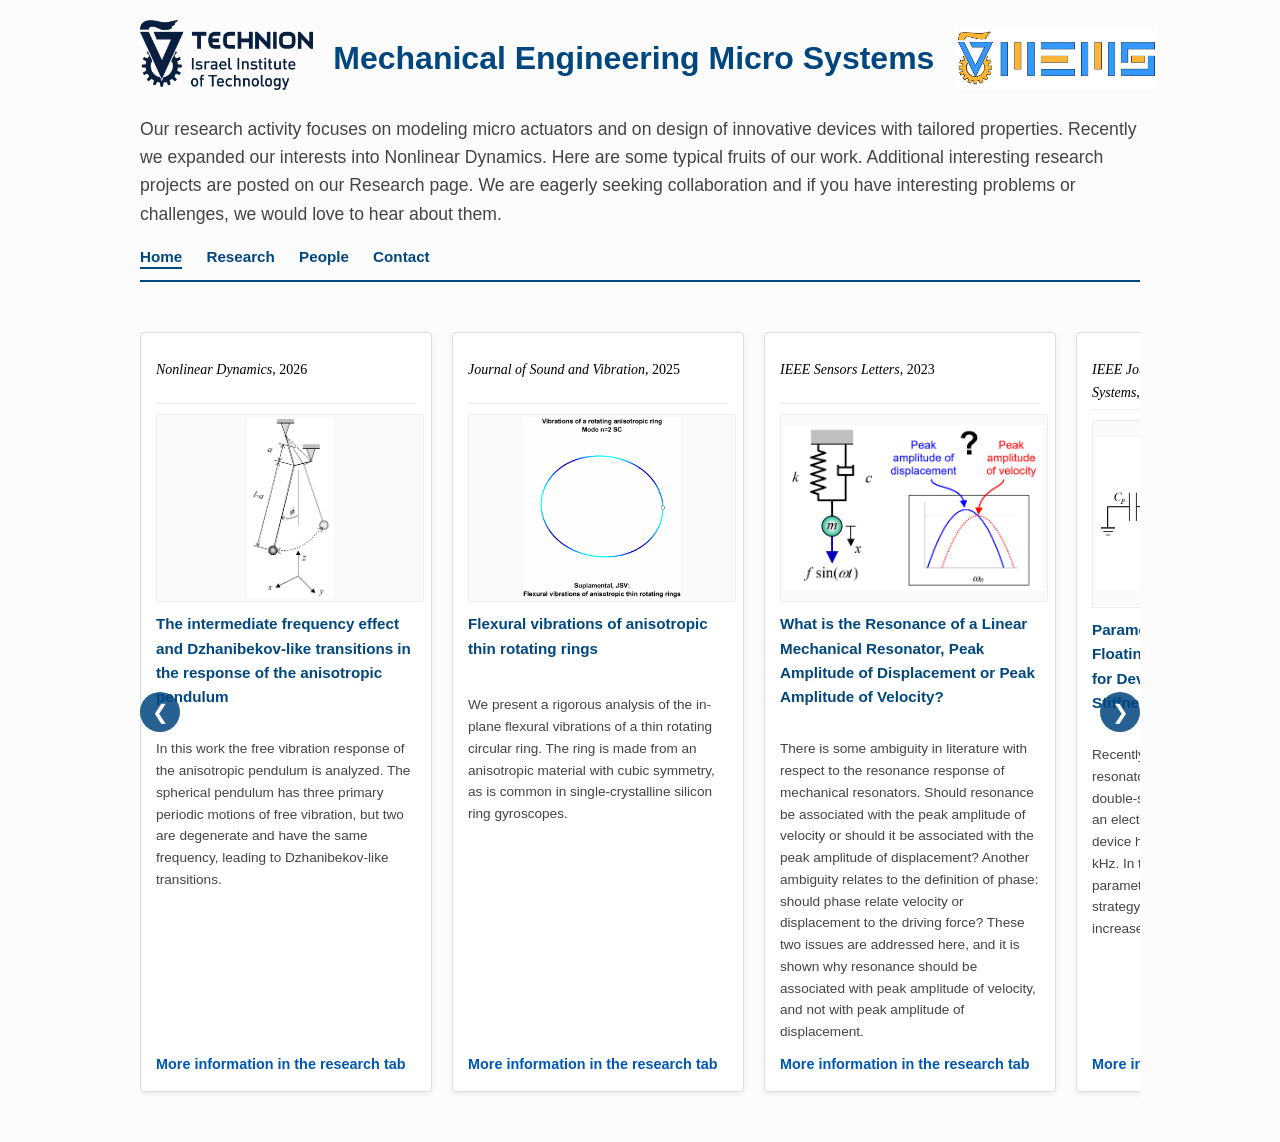
<file: index.html>
<!DOCTYPE html>
<html lang="en">
<head>
    <meta charset="UTF-8">
    <meta name="viewport" content="width=device-width, initial-scale=1.0">
    <title>Mechanical Engineering Micro Systems - Technion</title>
    <style>
        body { 
            font-family: Arial, Helvetica, sans-serif; 
            line-height: 1.6; 
            color: #333;
            max-width: 1000px; 
            margin: 0 auto; 
            padding: 20px; 
            background-color: #fcfcfc;
        }
        header {
            margin-bottom: 40px;
            border-bottom: 2px solid #00467f;
            padding-bottom: 10px;
        }
        h1 {
            color: #00467f;
            margin-bottom: 5px;
        }
        .intro-text {
            font-size: 1.1em;
            color: #444;
        }
        nav {
            margin-top: 10px;
            font-size: 0.95em;
        }
        nav a {
            color: #00467f;
            text-decoration: none;
            margin-right: 20px;
            font-weight: bold;
        }
        nav a:hover {
            text-decoration: underline;
        }
        nav a.active {
            border-bottom: 2px solid #00467f;
            padding-bottom: 2px;
        }
        /* Horizontal scroll row */
        .scroll-wrapper {
            position: relative;
            margin: 20px 0;
        }
        .scroll-container {
            display: flex;
            flex-direction: row;
            overflow-x: auto;
            gap: 20px;
            padding: 10px 50px;
            scroll-snap-type: x mandatory;
            scroll-behavior: smooth;
            scrollbar-width: none;
            -ms-overflow-style: none;
        }
        .scroll-container::-webkit-scrollbar {
            display: none;
        }
        .scroll-arrow {
            position: absolute;
            top: 50%;
            transform: translateY(-50%);
            background: rgba(0, 70, 127, 0.85);
            color: white;
            border: none;
            width: 40px;
            height: 40px;
            border-radius: 50%;
            cursor: pointer;
            z-index: 10;
            font-size: 20px;
            transition: background 0.2s;
        }
        .scroll-arrow:hover { background: rgba(0, 70, 127, 1); }
        .scroll-arrow.left  { left: 0; }
        .scroll-arrow.right { right: 0; }

        /* Vertical rectangle cards */
        .sub-window {
            flex: 0 0 260px;
            width: 260px;
            border: 1.5px solid #ddd;
            border-radius: 4px;
            padding: 15px;
            background: #fff;
            box-shadow: 0 2px 6px rgba(0,0,0,0.07);
            scroll-snap-align: start;
            display: flex;
            flex-direction: column;
        }
        .sub-window h2 {
            color: #000;
            font-family: 'Times New Roman', Times, serif;
            font-size: 14px;
            text-transform: none;
            font-weight: normal;
            border-bottom: 1px solid #eee;
            margin-bottom: 10px;
            padding-bottom: 5px;
            min-height: 2.8em;
        }
        .sub-window .content-wrapper {
            display: flex;
            flex-direction: column;
            flex: 1;
            gap: 10px;
        }
        .sub-window img {
            width: 100%;
            height: 180px;
            object-fit: contain;
            border: 1px solid #eee;
            background: #fafafa;
            padding: 3px;
        }
        .sub-window .text-content {
            display: flex;
            flex-direction: column;
            flex: 1;
        }
        .sub-window h3 {
            color: #00467f;
            margin-top: 0;
            font-size: 0.95em;
            min-height: 3.5em;
        }
        .sub-window p {
            color: #444;
            font-size: 0.85em;
            flex: 1;
            margin-bottom: 10px;
        }
        .read-more {
            display: inline-block;
            color: #0056b3;
            text-decoration: none;
            font-weight: bold;
            font-size: 0.9em;
            margin-top: auto;
        }
        .read-more:hover {
            text-decoration: underline;
            color: #003d82;
        }
    </style>
</head>
<body>

    <header>
        <div style="display:flex; align-items:center; justify-content:space-between; margin-bottom:5px;">
            <a href="https://www.technion.ac.il/en/" target="_blank" rel="noopener"><img src="Images/Eng_Hor_Blue.png" alt="Technion Logo" style="height:70px; width:auto;"></a>
            <h1 style="margin:0; color:#00467f; text-align:center; flex:1; padding:0 20px; white-space:nowrap;">Mechanical Engineering Micro Systems</h1>
            <img src="Images/MEMS_logo.png" alt="MEMS Lab Logo" style="height:60px; width:auto;">
        </div>
        <p class="intro-text">Our research activity focuses on modeling micro actuators and on design of innovative devices with tailored properties. Recently we expanded our interests into Nonlinear Dynamics. Here are some typical fruits of our work. Additional interesting research projects are posted on our Research page. We are eagerly seeking collaboration and if you have interesting problems or challenges, we would love to hear about them.</p>
        <nav>
            <a href="index.html" class="active">Home</a>
            <a href="research.html">Research</a>
            <a href="people.html">People</a>
            <a href="contact.html">Contact</a>
        </nav>
    </header>

    <div class="content">
        <div class="scroll-wrapper">
            <button class="scroll-arrow left"  onclick="document.getElementById('sc').scrollBy({left:-300,behavior:'smooth'})">&#10094;</button>
            <button class="scroll-arrow right" onclick="document.getElementById('sc').scrollBy({left:300,behavior:'smooth'})">&#10095;</button>
            <div class="scroll-container" id="sc">

        <!-- Paper 1 (newest) -->
        <div class="sub-window">
            <h2><em>Nonlinear Dynamics</em>, 2026</h2>
            <div class="content-wrapper">
                <img src="Images/Anisotropic pendulum.png" alt="Anisotropic pendulum image">
                <div class="text-content">
                    <h3>The intermediate frequency effect and Dzhanibekov-like transitions in the response of the anisotropic pendulum</h3>
                    <p>In this work the free vibration response of the anisotropic pendulum is analyzed. The spherical pendulum has three primary periodic motions of free vibration, but two are degenerate and have the same frequency, leading to Dzhanibekov-like transitions.</p>
                    <span class="read-more">More information in the research tab</span>
                </div>
            </div>
        </div>

        <!-- Paper 3 -->
        <div class="sub-window">
            <h2><em>Journal of Sound and Vibration</em>, 2025</h2>
            <div class="content-wrapper">
                <img src="Images/Rotating_anisotropic_rings.gif" alt="Flexural vibrations image">
                <div class="text-content">
                    <h3>Flexural vibrations of anisotropic thin rotating rings</h3>
                    <p>We present a rigorous analysis of the in-plane flexural vibrations of a thin rotating circular ring. The ring is made from an anisotropic material with cubic symmetry, as is common in single-crystalline silicon ring gyroscopes.</p>
                    <span class="read-more">More information in the research tab</span>
                </div>
            </div>
        </div>

        <!-- Paper 4 -->
        <div class="sub-window">
            <h2><em>IEEE Sensors Letters</em>, 2023</h2>
            <div class="content-wrapper">
                <img src="Images/Resonanca.PNG" alt="Resonance of a Linear Mechanical Resonator image">
                <div class="text-content">
                    <h3>What is the Resonance of a Linear Mechanical Resonator, Peak Amplitude of Displacement or Peak Amplitude of Velocity?</h3>
                    <p>There is some ambiguity in literature with respect to the resonance response of mechanical resonators. Should resonance be associated with the peak amplitude of velocity or should it be associated with the peak amplitude of displacement? Another ambiguity relates to the definition of phase: should phase relate velocity or displacement to the driving force? These two issues are addressed here, and it is shown why resonance should be associated with peak amplitude of velocity, and not with peak amplitude of displacement.</p>
                    <span class="read-more">More information in the research tab</span>
                </div>
            </div>
        </div>

        <!-- Paper 6 -->
        <div class="sub-window">
            <h2><em>IEEE Journal of Microelectromechanical Systems</em>, 2021</h2>
            <div class="content-wrapper">
                <img src="Images/Float.png" alt="Parametric Resonators With a Floating Rotor image">
                <div class="text-content">
                    <h3>Parametric Resonators With a Floating Rotor: Sensing Strategy for Devices With an Increased Stiffness and Compact Design</h3>
                    <p>Recently we presented a parametric resonator which is constructed from a double-sided comb-drive transducer with an electrostatically ﬂoating rotor. That device had a natural frequency of ~2.3 kHz. In the present study we present a parametric resonator utilizing a sensing strategy suited for devices with an increased stiffness and compact design.</p>
                    <span class="read-more">More information in the research tab</span>
                </div>
            </div>
        </div>

        <!-- Paper 7 -->
        <div class="sub-window">
            <h2><em>IEEE MEMS-2017</em> Conference, 2017</h2>
            <div class="content-wrapper">
                <img src="Images/Twisting beam.png" alt="A Piezoelectric Twisting Beam">
                <div class="text-content">
                    <h3>A Piezoelectric Twisting Beam</h3>
                    <p>We demonstrated, for the first time ever, a piezoelectric beam actuator that responds in pure twist. The actuator is constructed from bulk PZT (following the work of Don DeVoe), and interdigitated electrodes that are rotated at 45º relative to the beam axis, are used for both poling and driving.</p>
                    <span class="read-more">More information in the research tab</span>
                </div>
            </div>
        </div>


            </div><!-- end scroll-container -->
        </div><!-- end scroll-wrapper -->
    </div>

</body>
</html>
</file>
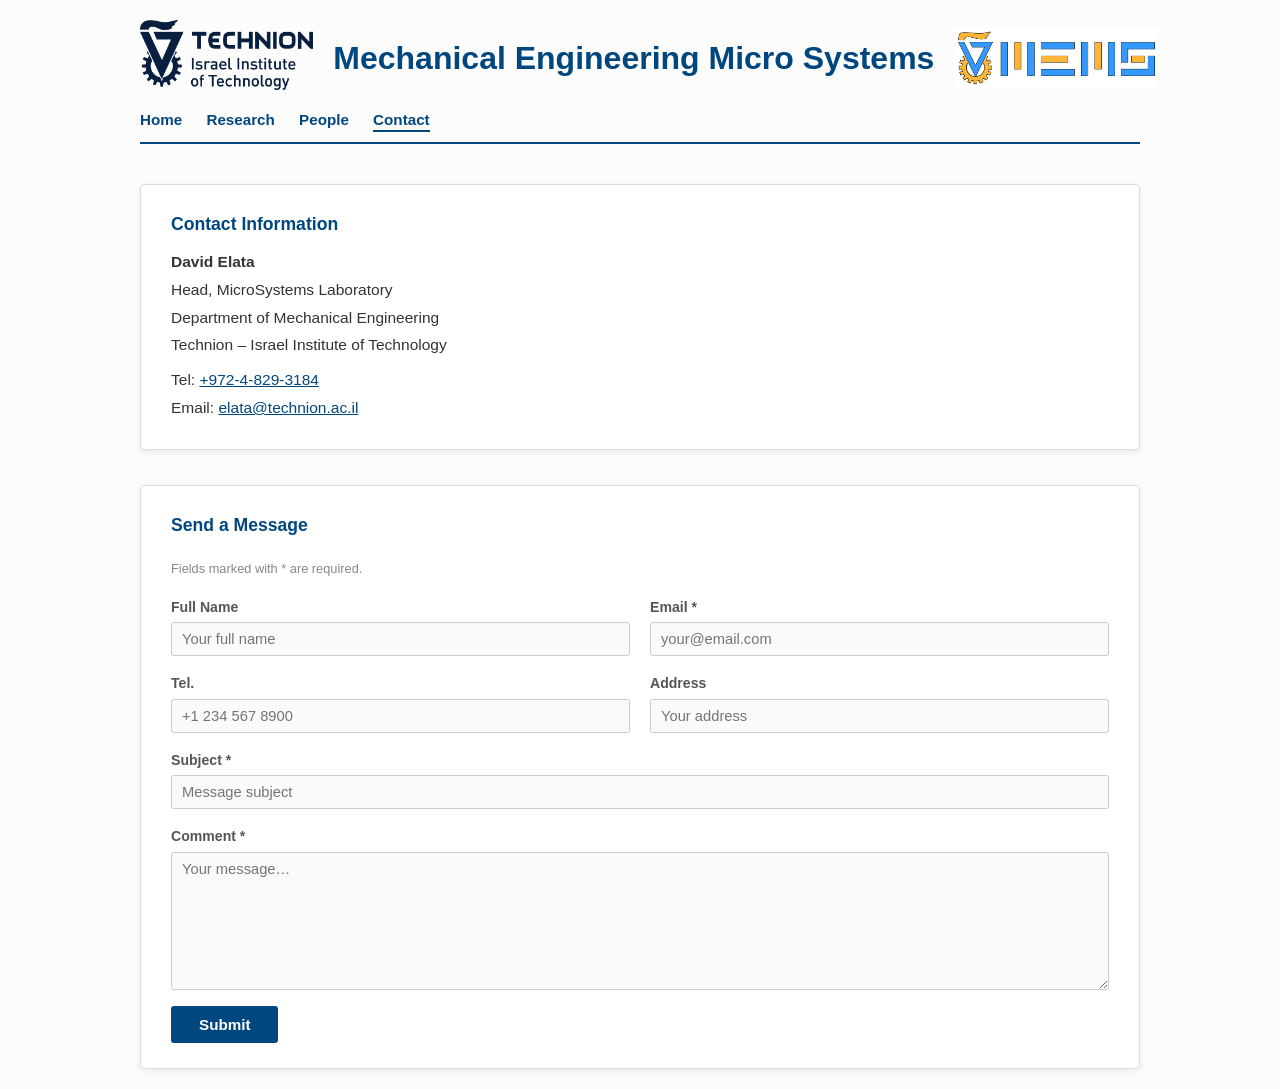
<file: contact.html>
<!DOCTYPE html>
<html lang="en">
<head>
    <meta charset="UTF-8">
    <meta name="viewport" content="width=device-width, initial-scale=1.0">
    <title>Contact — Mechanical Engineering Micro Systems</title>
    <style>
        body {
            font-family: Arial, Helvetica, sans-serif;
            line-height: 1.6;
            color: #333;
            max-width: 1000px;
            margin: 0 auto;
            padding: 20px;
            background-color: #fcfcfc;
        }
        header {
            margin-bottom: 40px;
            border-bottom: 2px solid #00467f;
            padding-bottom: 10px;
        }
        header h1 {
            color: #00467f;
            margin-bottom: 5px;
        }
        nav {
            margin-top: 10px;
            font-size: 0.95em;
        }
        nav a {
            color: #00467f;
            text-decoration: none;
            margin-right: 20px;
            font-weight: bold;
        }
        nav a:hover {
            text-decoration: underline;
        }
        nav a.active {
            border-bottom: 2px solid #00467f;
            padding-bottom: 2px;
        }

        /* Contact info block */
        .contact-info {
            background: #fff;
            border: 1.5px solid #ddd;
            border-radius: 4px;
            padding: 25px 30px;
            box-shadow: 0 2px 6px rgba(0,0,0,0.07);
            margin-bottom: 35px;
        }
        .contact-info h2 {
            color: #00467f;
            font-size: 1.1em;
            margin: 0 0 12px 0;
        }
        .contact-info p {
            margin: 3px 0;
            font-size: 0.97em;
        }
        .contact-info a {
            color: #00467f;
        }

        /* Contact form */
        .contact-form {
            background: #fff;
            border: 1.5px solid #ddd;
            border-radius: 4px;
            padding: 25px 30px;
            box-shadow: 0 2px 6px rgba(0,0,0,0.07);
        }
        .contact-form h2 {
            color: #00467f;
            font-size: 1.1em;
            margin: 0 0 20px 0;
        }
        .form-row {
            display: flex;
            gap: 20px;
            margin-bottom: 16px;
        }
        .form-group {
            display: flex;
            flex-direction: column;
            flex: 1;
        }
        .form-group label {
            font-size: 0.88em;
            font-weight: bold;
            color: #555;
            margin-bottom: 4px;
        }
        .form-group input,
        .form-group textarea {
            padding: 8px 10px;
            border: 1px solid #ccc;
            border-radius: 3px;
            font-size: 0.92em;
            font-family: inherit;
            color: #333;
            background: #fafafa;
            transition: border-color 0.2s;
        }
        .form-group input:focus,
        .form-group textarea:focus {
            outline: none;
            border-color: #00467f;
            background: #fff;
        }
        .form-group textarea {
            resize: vertical;
            min-height: 120px;
        }
        .required-note {
            font-size: 0.8em;
            color: #888;
            margin-bottom: 16px;
        }
        .submit-btn {
            background: #00467f;
            color: #fff;
            border: none;
            padding: 10px 28px;
            border-radius: 3px;
            font-size: 0.95em;
            font-weight: bold;
            cursor: pointer;
            transition: background 0.2s;
        }
        .submit-btn:hover {
            background: #003565;
        }
    </style>
</head>
<body>

    <header>
        <div style="display:flex; align-items:center; justify-content:space-between; margin-bottom:5px;">
            <a href="https://www.technion.ac.il/en/" target="_blank" rel="noopener"><img src="Images/Eng_Hor_Blue.png" alt="Technion Logo" style="height:70px; width:auto;"></a>
            <h1 style="margin:0; color:#00467f; text-align:center; flex:1; padding:0 20px; white-space:nowrap;">Mechanical Engineering Micro Systems</h1>
            <img src="Images/MEMS_logo.png" alt="MEMS Lab Logo" style="height:60px; width:auto;">
        </div>
        <nav>
            <a href="index.html">Home</a>
            <a href="research.html">Research</a>
            <a href="people.html">People</a>
            <a href="contact.html" class="active">Contact</a>
        </nav>
    </header>

    <main>

        <!-- Contact details -->
        <div class="contact-info">
            <h2>Contact Information</h2>
            <p><strong>David Elata</strong></p>
            <p>Head, MicroSystems Laboratory</p>
            <p>Department of Mechanical Engineering</p>
            <p>Technion – Israel Institute of Technology</p>
            <p style="margin-top:10px;">
                Tel: <a href="tel:+97248293184">+972-4-829-3184</a>
            </p>
            <p>
                Email: <a href="mailto:elata@technion.ac.il">elata@technion.ac.il</a>
            </p>
        </div>

        <!-- Contact form -->
        <div class="contact-form">
            <h2>Send a Message</h2>
            <p class="required-note">Fields marked with * are required.</p>
            <form action="mailto:elata@technion.ac.il" method="POST" enctype="text/plain">
                <div class="form-row">
                    <div class="form-group">
                        <label for="full-name">Full Name</label>
                        <input type="text" id="full-name" name="Full Name" placeholder="Your full name">
                    </div>
                    <div class="form-group">
                        <label for="email">Email *</label>
                        <input type="email" id="email" name="Email" required placeholder="your@email.com">
                    </div>
                </div>
                <div class="form-row">
                    <div class="form-group">
                        <label for="tel">Tel.</label>
                        <input type="tel" id="tel" name="Tel" placeholder="+1 234 567 8900">
                    </div>
                    <div class="form-group">
                        <label for="address">Address</label>
                        <input type="text" id="address" name="Address" placeholder="Your address">
                    </div>
                </div>
                <div class="form-row">
                    <div class="form-group">
                        <label for="subject">Subject *</label>
                        <input type="text" id="subject" name="Subject" required placeholder="Message subject">
                    </div>
                </div>
                <div class="form-row">
                    <div class="form-group">
                        <label for="comment">Comment *</label>
                        <textarea id="comment" name="Comment" required placeholder="Your message…"></textarea>
                    </div>
                </div>
                <button type="submit" class="submit-btn">Submit</button>
            </form>
        </div>

    </main>

</body>
</html>
</file>
